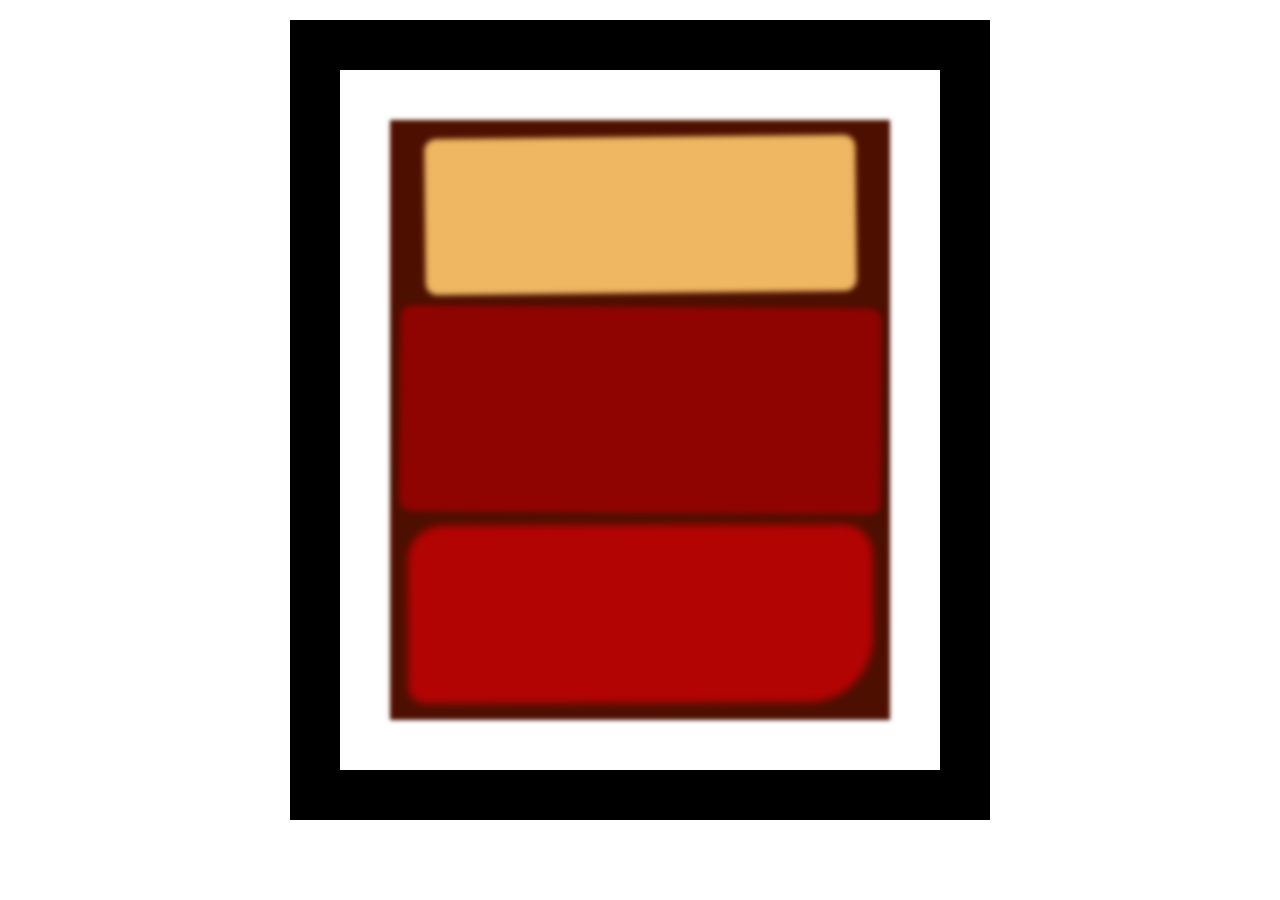
<file: Cajas CSS Pintura Rothko/index.html>
<!DOCTYPE html>
<html lang="en">
  <head>
    <meta charset="UTF-8">
    <title>Rothko Painting</title>
    <link href="./styles.css" rel="stylesheet">
  </head>
  <body>
    <div class="frame">
      <div class="canvas">
        <div class="one"></div>
        <div class="two"></div>
        <div class="three"></div>
      </div>
    </div>
  </body>
</html>
</file>
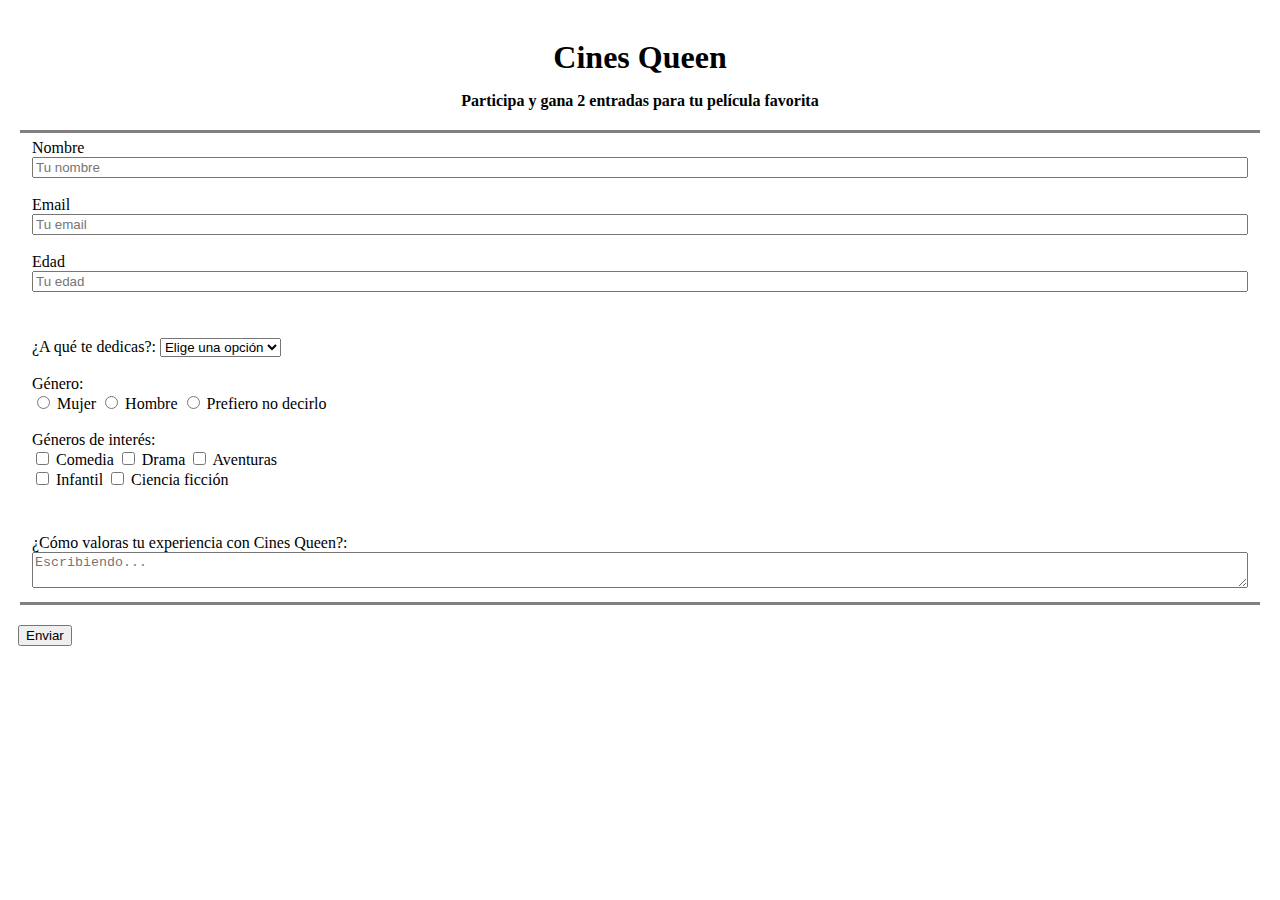
<file: Encuesta cine/index.html>
<!DOCTYPE html>
<html lang="en">
  <head>
    <meta charset="UTF-8">
    <title>Registration Form</title>
    <link rel="stylesheet" href="styles.css" />
  </head>
  <body>
    <h1 id="title">Cines Queen</h1>
    <p id="description">Participa y gana 2 entradas para tu película favorita</p>
    <form id="survey-form">
      <fieldset>
      <label id="name-label" for="name">Nombre <input required placeholder="Tu nombre" id="name" type="text"/></label>
      <br>
      <label id="email-label" for="email">Email <input type="email" required placeholder="Tu email" id="email"/></label>
      <br/>
      <label id="number-label" for="number">Edad 
      <input required placeholder="Tu edad" id="number" type="number" min="18" max="110"/> </label>
      </fieldset>
  
  <fieldset>
       <label for="dropdown">¿A qué te dedicas?:
      <select id="dropdown" name="dropdown">
        <option value="option1">Elige una opción</option>
        <option value="option2">Estudiante</option>

        <option value="option3">Empleado</option>

        <option value="option4">Desempleado</option>

        <option value="option5>">Jubilado</option>  
    </label>
</select>

<br/>
<br/>
<label>Género:
  <br/>
      <input type="radio" id="radio1" name="radioGroup" value="option1">
      <label for="radio1">Mujer</label>

      <input type="radio" id="radio2" name="radioGroup" value="option2">
      <label for="radio2">Hombre</label>
      
<input type="radio" id="radio3" name="radioGroup" value="option3">
      <label for="radio2">Prefiero no decirlo</label>
  </label>
    <br/>
    <br/>
 <label>Géneros de interés:
   <br/>
      <input type="checkbox" id="checkbox1" name="checkboxGroup" value="option1">
      <label for="checkbox1">Comedia</label>

      <input type="checkbox" id="checkbox2" name="checkboxGroup" value="option2">
      <label for="checkbox2">Drama</label>

 <input type="checkbox" id="checkbox3" name="checkboxGroup" value="option3">
      <label for="checkbox3">Aventuras</label>

<br/>
 <input type="checkbox" id="checkbox4" name="checkboxGroup" value="option4">
      <label for="checkbox4">Infantil</label>

       <input type="checkbox" id="checkbox5" name="checkboxGroup" value="option5">
      <label for="checkbox5">Ciencia ficción</label>
    </label>
    </fieldset>


<fieldset>
<label for="comments">¿Cómo valoras tu experiencia con Cines Queen?:
      <textarea id="comments" name="comments" placeholder="Escribiendo..."></textarea>
    </label>
</fieldset>

<button type="submit" id="submit">Enviar</button>


    </form>
  </body>
  </html>
</file>
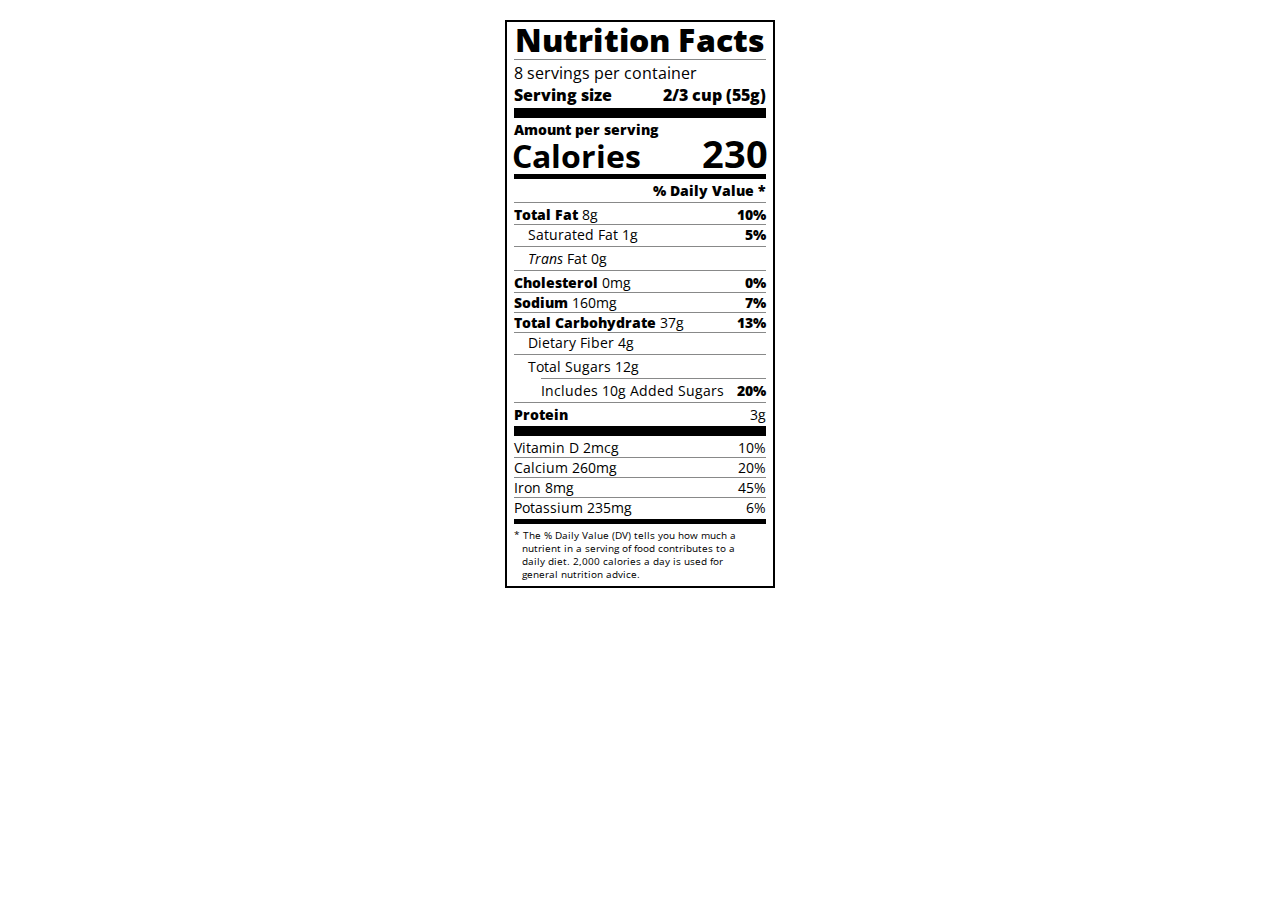
<file: Etiqueta Nutricional/index.html>
<!DOCTYPE html>
<html lang="en">

<head>
  <meta charset="UTF-8">
  <title>Nutrition Label</title>
  <link href="https://fonts.googleapis.com/css?family=Open+Sans:400,700,800" rel="stylesheet">
  <link href="./styles.css" rel="stylesheet">
</head>

<body>
  <div class="label">
    <header>
      <h1 class="bold">Nutrition Facts</h1>
      <div class="divider"></div>
      <p>8 servings per container</p>
      <p class="bold">Serving size <span>2/3 cup (55g)</span></p>
    </header>
    <div class="divider large"></div>
    <div class="calories-info">
      <div class="left-container">
        <h2 class="bold small-text">Amount per serving</h2>
        <p>Calories</p>
      </div>
      <span>230</span>
    </div>
    <div class="divider medium"></div>
    <div class="daily-value small-text">
      <p class="bold right no-divider">% Daily Value *</p>
      <div class="divider"></div>
      <p><span><span class="bold">Total Fat</span> 8g</span> <span class="bold">10%</span></p>
      <p class="indent no-divider">Saturated Fat 1g <span class="bold">5%</span></p>
      <div class="divider"></div>
      <p class="indent no-divider"><span><i>Trans</i> Fat 0g</span></p>
      <div class="divider"></div>
      <p><span><span class="bold">Cholesterol</span> 0mg</span> <span class="bold">0%</span></p>
      <p><span><span class="bold">Sodium</span> 160mg</span> <span class="bold">7%</span></p>
      <p><span><span class="bold">Total Carbohydrate</span> 37g</span> <span class="bold">13%</span></p>
      <p class="indent no-divider">Dietary Fiber 4g</p>
      <div class="divider"></div>
      <p class="indent no-divider">Total Sugars 12g</p>
      <div class="divider double-indent"></div>
      <p class="double-indent no-divider">Includes 10g Added Sugars <span class="bold">20%</span></p>
      <div class="divider"></div>
      <p class="no-divider"><span class="bold">Protein</span> 3g</p>
      <div class="divider large"></div>
      <p>Vitamin D 2mcg <span>10%</span></p>
      <p>Calcium 260mg <span>20%</span></p>
      <p>Iron 8mg <span>45%</span></p>
      <p class="no-divider">Potassium 235mg <span>6%</span></p>
    </div>
    <div class="divider medium"></div>
    <p class="note">* The % Daily Value (DV) tells you how much a nutrient in a serving of food contributes to a daily
      diet. 2,000 calories a day is used for general nutrition advice.</p>
  </div>
</body>
</html>
</file>
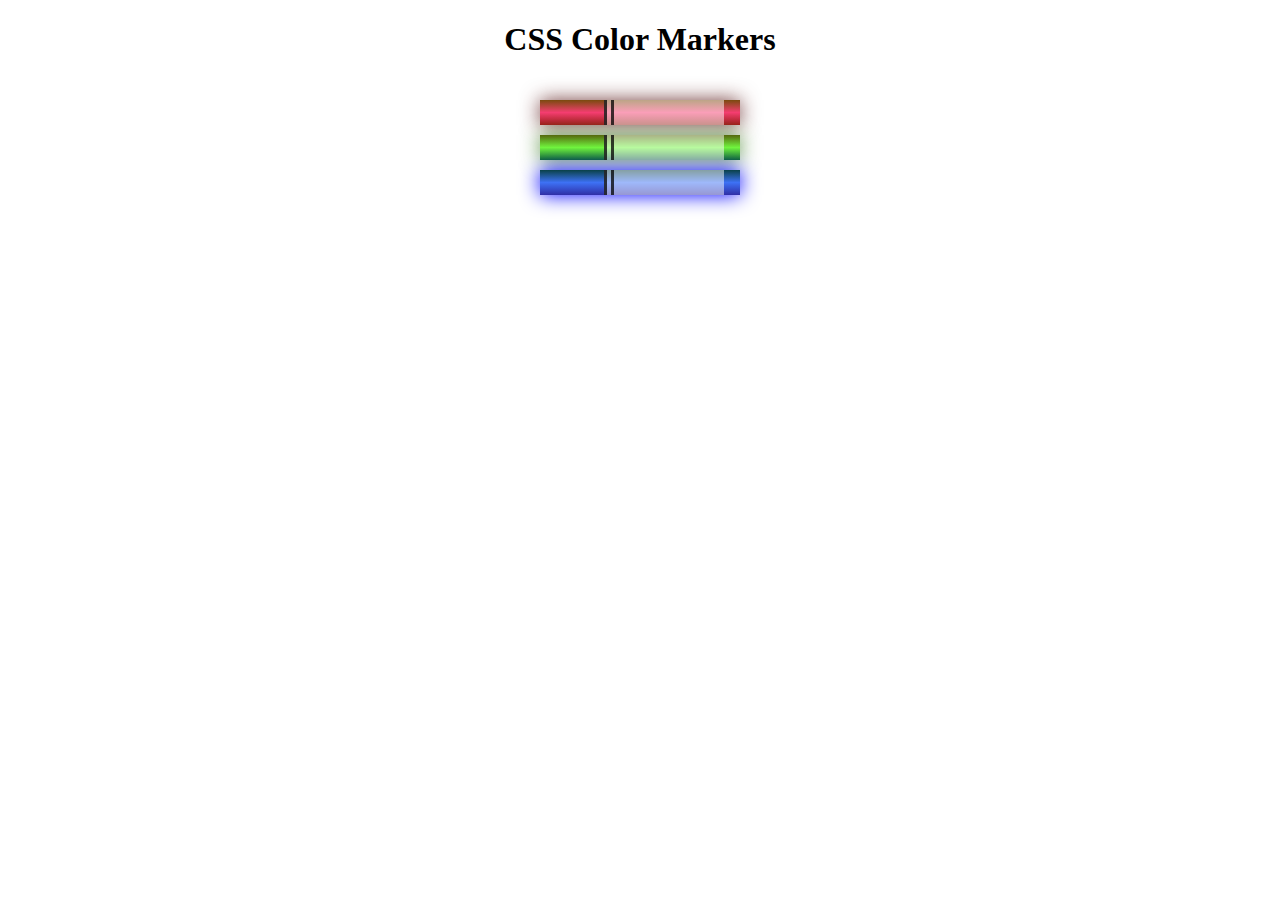
<file: Marcadores Colores/index.html>
<!DOCTYPE html>
<html lang="es">
  <head>
    <meta charset="utf-8">
    <meta name="viewport" content="width=device-width, initial-scale=1.0">
    <title>Colored Markers</title>
    <link rel="stylesheet" href="styles.css">
  </head>
  <body>
    <h1>CSS Color Markers</h1>
    <div class="container">
      <div class="marker red">
        <div class="cap"></div>
        <div class="sleeve"></div>
      </div>
      <div class="marker green">
        <div class="cap"></div>
        <div class="sleeve"></div>
      </div>
      <div class="marker blue">
        <div class="cap"></div>
        <div class="sleeve"></div>
      </div>
    </div>
  </body>
</html>
</file>
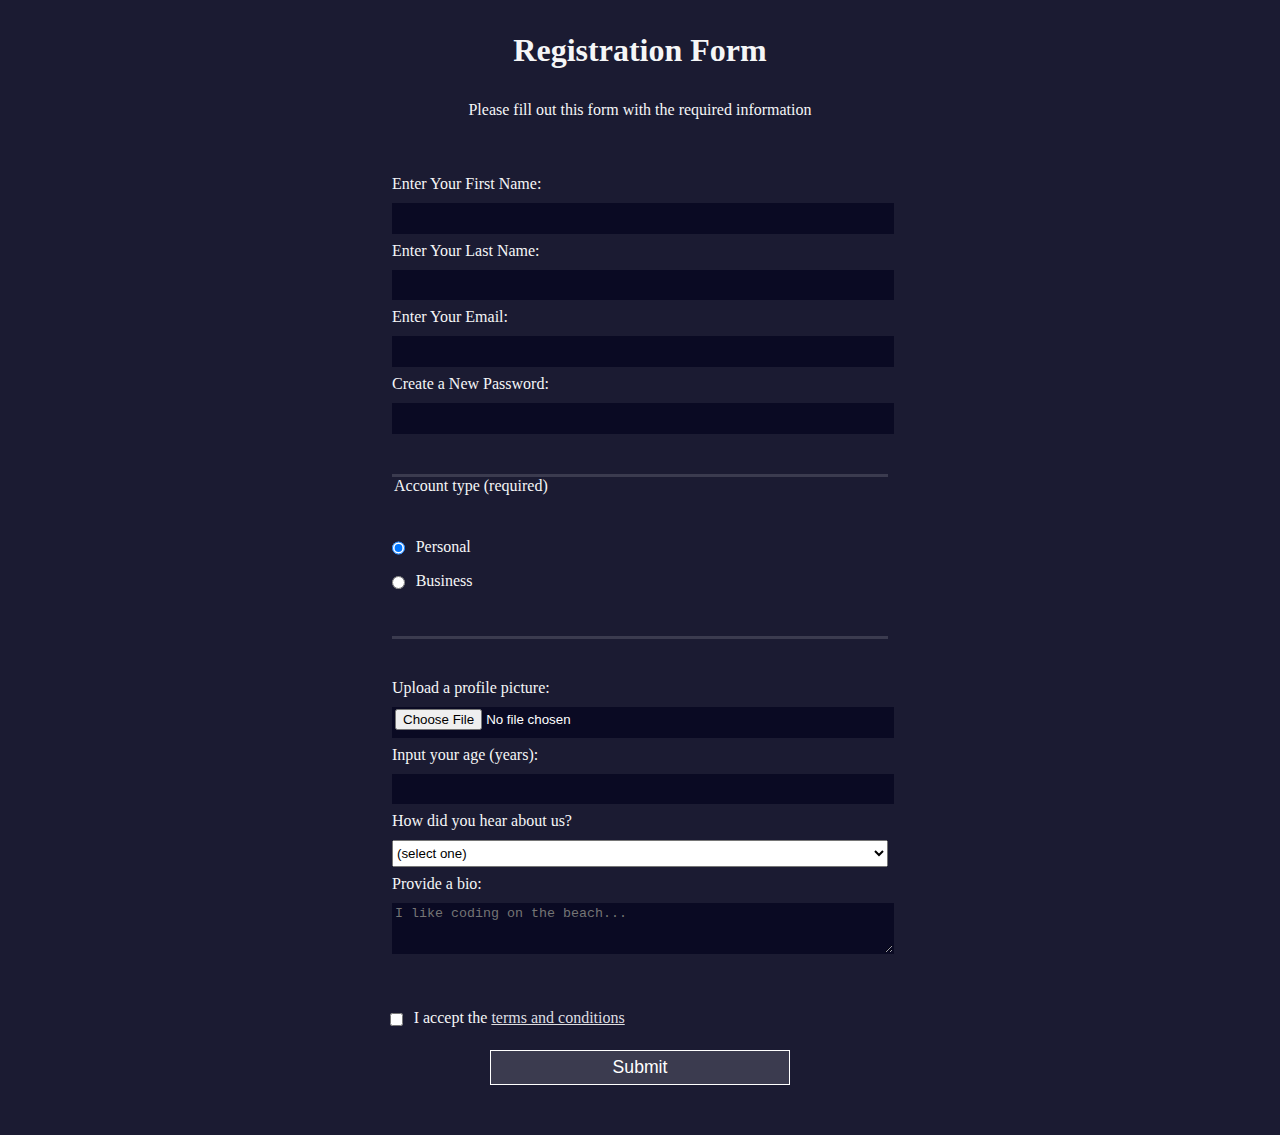
<file: Registration Form/index.html>
<!DOCTYPE html>
<html lang="en">
  <head>
    <meta charset="UTF-8">
    <title>Registration Form</title>
    <link rel="stylesheet" href="styles.css" />
  </head>
  <body>
    <h1>Registration Form</h1>
    <p>Please fill out this form with the required information</p>
    <form method="post" action='https://register-demo.freecodecamp.org'>
      <fieldset>
        <label for="first-name">Enter Your First Name: <input id="first-name" name="first-name" type="text" required /></label>
        <label for="last-name">Enter Your Last Name: <input id="last-name" name="last-name" type="text" required /></label>
        <label for="email">Enter Your Email: <input id="email" name="email" type="email" required /></label>
        <label for="new-password">Create a New Password: <input id="new-password" name="new-password" type="password" pattern="[a-z0-5]{8,}" required /></label>
      </fieldset>
      <fieldset>
        <legend>Account type (required)</legend>
        <label for="personal-account"><input id="personal-account" type="radio" name="account-type" class="inline" checked /> Personal</label>
        <label for="business-account"><input id="business-account" type="radio" name="account-type" class="inline" /> Business</label>
      </fieldset>
      <fieldset>
        <label for="profile-picture">Upload a profile picture: <input id="profile-picture" type="file" name="file" /></label>
        <label for="age">Input your age (years): <input id="age" type="number" name="age" min="13" max="120" /></label>
        <label for="referrer">How did you hear about us?
          <select id="referrer" name="referrer">
            <option value="">(select one)</option>
            <option value="1">freeCodeCamp News</option>
            <option value="2">freeCodeCamp YouTube Channel</option>
            <option value="3">freeCodeCamp Forum</option>
            <option value="4">Other</option>
          </select>
        </label>
        <label for="bio">Provide a bio:
          <textarea id="bio" name="bio" rows="3" cols="30" placeholder="I like coding on the beach..."></textarea>
        </label>
      </fieldset>
      <label for="terms-and-conditions">
        <input class="inline" id="terms-and-conditions" type="checkbox" required name="terms-and-conditions" /> I accept the <a href="https://www.freecodecamp.org/news/terms-of-service/">terms and conditions</a>
      </label>
      <input type="submit" value="Submit" />
    </form>
  </body>
</html>
</file>
<file: Cajas CSS Pintura Rothko/styles.css>
.canvas {
    width: 500px;
    height: 600px;
    background-color: #4d0f00;
    overflow: hidden;
    filter: blur(2px);
  }
  
  .frame {
    border: 50px solid black;
    width: 500px;
    padding: 50px;
    margin: 20px auto;
  }
  
  .one {
    width: 425px;
    height: 150px;
    background-color: #efb762;
    margin: 20px auto;
    box-shadow: 0 0 3px 3px #efb762;
    border-radius: 9px;
    transform: rotate(-0.6deg);
  }
  
  .two {
    width: 475px;
    height: 200px;
    background-color: #8f0401;
    margin: 0 auto 20px;
    box-shadow: 0 0 3px 3px #8f0401;
    border-radius: 8px 10px;
    transform: rotate(0.4deg);
  }
  
  .one, .two {
    filter: blur(1px);
  }
  
  .three {
    width: 91%;
    height: 28%;
    background-color: #b20403;
    margin: auto;
    filter: blur(2px);
    box-shadow: 0 0 5px 5px #b20403;
    border-radius: 30px 25px 60px 12px;
    transform: rotate(-0.2deg);
}
</file>
<file: Encuesta cine/styles.css>
body {
    background-color: 090B38;
    color: C4C3BC ;
    font-family: serif;
    padding: 10px;
    }
    
    h1, p {
      text-align: center;
      margin: 1;
    }
    
    p {
    font-size: 14;
    font-weight: bold;
     margin-bottom: 20px;
     white-space: nowrap; /* Hace que el texto no se divida en varias líneas */
      overflow: hidden; /* Oculta el contenido que desborda */
    }
    
    h1 {
    font-family: Baskerville;  margin-bottom: 10px;
    }
    
    fieldset:first-of-type, fieldset:nth-of-type(2) {
      border-bottom: none; 
      border-left: none;
      border-right: none;
      border-top: solid grey;
    }
    
    fieldset:nth-of-type(2), fieldset:nth-of-type(3) {
      border-top: none;
      border-right: none;
      border-left: none;
      
    }
    
    fieldset:first-of-type label {
      display: block;
    
      
    }
    
    fieldset:first-of-type input {
      width: 100%;
      box-sizing: 
      border-box;
    
      
    }
    
    fieldset:first-of-type {
    margin-bottom: 30px;
    }
    
    fieldset:nth-of-type(2) {
    width: 100%
    box-sizing: border-box;
    margin-bottom: 30px;
    
    }
    
    fieldset:nth-of-type(3) {
      border-bottom: solid grey;
    }
    
    
    fieldset:nth-of-type(2) {
      display: flex; /* Utiliza flexbox para alinear los elementos en una fila */
      justify-content: space-between; /* Distribuye los elementos a lo largo del contenedor */
      align-items: center; /* Centra verticalmente los elementos en el contenedor */
      
      border-radius: 8px;
      width: 100%;
      
    }
    
    #comments {
      width: 100%;
      box-sizing: border-box; /* Asegura que el ancho incluya el padding y el borde */
    }
    
    
    button {
      margin-top: 20px;
    }
</file>
<file: Etiqueta Nutricional/styles.css>
* {
    box-sizing: border-box;
  }
  
  html {
    font-size: 16px;
  }
  
  body {
    font-family: 'Open Sans', sans-serif;
  }
  
  .label {
    border: 2px solid black;
    width: 270px;
    margin: 20px auto;
    padding: 0 7px;
  }
  
  header h1 {
    text-align: center;
    margin: -4px 0;
    letter-spacing: 0.15px
  }
  
  p {
    margin: 0;
    display: flex;
    justify-content: space-between;
  }
  
  .divider {
    border-bottom: 1px solid #888989;
    margin: 2px 0;
  }
  
  .bold {
    font-weight: 800;
  }
  
  .large {
    height: 10px;
  }
  
  .large, .medium {
    background-color: black;
    border: 0;
  }
  
  .medium {
    height: 5px;
  }
  
  .small-text {
    font-size: 0.85rem;
  }
  
  
  .calories-info {
    display: flex;
    justify-content: space-between;
    align-items: flex-end;
  }
  
  .calories-info h2 {
    margin: 0;
  }
  
  .left-container p {
    margin: -5px -2px;
    font-size: 2em;
    font-weight: 700;
  }
  
  .calories-info span {
    margin: -7px -2px;
    font-size: 2.4em;
    font-weight: 700;
  }
  
  .right {
    justify-content: flex-end;
  }
  
  .indent {
    margin-left: 1em;
  }
  
  .double-indent {
    margin-left: 2em;
  }
  
  .daily-value p:not(.no-divider) {
    border-bottom: 1px solid #888989;
  }
  
  .note {
    font-size: 0.6rem;
    margin: 5px 0;
    padding: 0 8px;
    text-indent: -8px;
  }
</file>
<file: Marcadores Colores/styles.css>
h1 {
    text-align: center;
  }
  
  .container {
    background-color: rgb(255, 255, 255);
    padding: 10px 0;
  }
  
  .marker {
    width: 200px;
    height: 25px;
    margin: 10px auto;
  }
  
  .cap {
    width: 60px;
    height: 25px;
  }
  
  .sleeve {
    width: 110px;
    height: 25px;
    background-color: rgba(255, 255, 255, 0.5);
    border-left: 10px double rgba(0, 0, 0, 0.75);
  }
  
  .cap, .sleeve {
    display: inline-block;
  }
  
  .red {
    background: linear-gradient(rgb(122, 74, 14), rgb(245, 62, 113), rgb(162, 27, 27));
    box-shadow: 0 0 20px 0 rgba(83, 14, 14, 0.8);
  }
  
  .green {
    background: linear-gradient(#55680D, #71F53E, #116C31);
    box-shadow: 0 0 20px 0 #3B7E20CC;
  }
  .blue {
    background: linear-gradient(hsl(186, 76%, 16%), hsl(223, 90%, 60%), hsl(240, 56%, 42%));
    box-shadow: 0 0 20px 0 blue;
  }
</file>
<file: Registration Form/styles.css>
body {
    width: 100%;
    height: 100vh;
    margin: 0;
    background-color: #1b1b32;
    color: #f5f6f7;
    font-family: Tahoma;
    font-size: 16px;
  }
  
  h1, p {
    margin: 1em auto;
    text-align: center;
  }
  
  form {
    width: 60vw;
    max-width: 500px;
    min-width: 300px;
    margin: 0 auto;
    padding-bottom: 2em;
  }
  
  fieldset {
    border: none;
    padding: 2rem 0;
    border-bottom: 3px solid #3b3b4f;
  }
  
  fieldset:last-of-type {
    border-bottom: none;
  }
  
  label {
    display: block;
    margin: 0.5rem 0;
  }
  
  input,
  textarea,
  select {
    margin: 10px 0 0 0;
    width: 100%;
    min-height: 2em;
  }
  
  input, textarea {
    background-color: #0a0a23;
    border: 1px solid #0a0a23;
    color: #ffffff;
  }
  
  .inline {
    width: unset;
    margin: 0 0.5em 0 0;
    vertical-align: middle;
  }
  
  input[type="submit"] {
    display: block;
    width: 60%;
    margin: 1em auto;
    height: 2em;
    font-size: 1.1rem;
    background-color: #3b3b4f;
    border-color: white;
    min-width: 300px;
  }
  
  input[type="file"] {
    padding: 1px 2px;
  }
  
  .inline{
    display: inline; 
  }
  a {
    color: #dfdfe2;
  }
</file>
